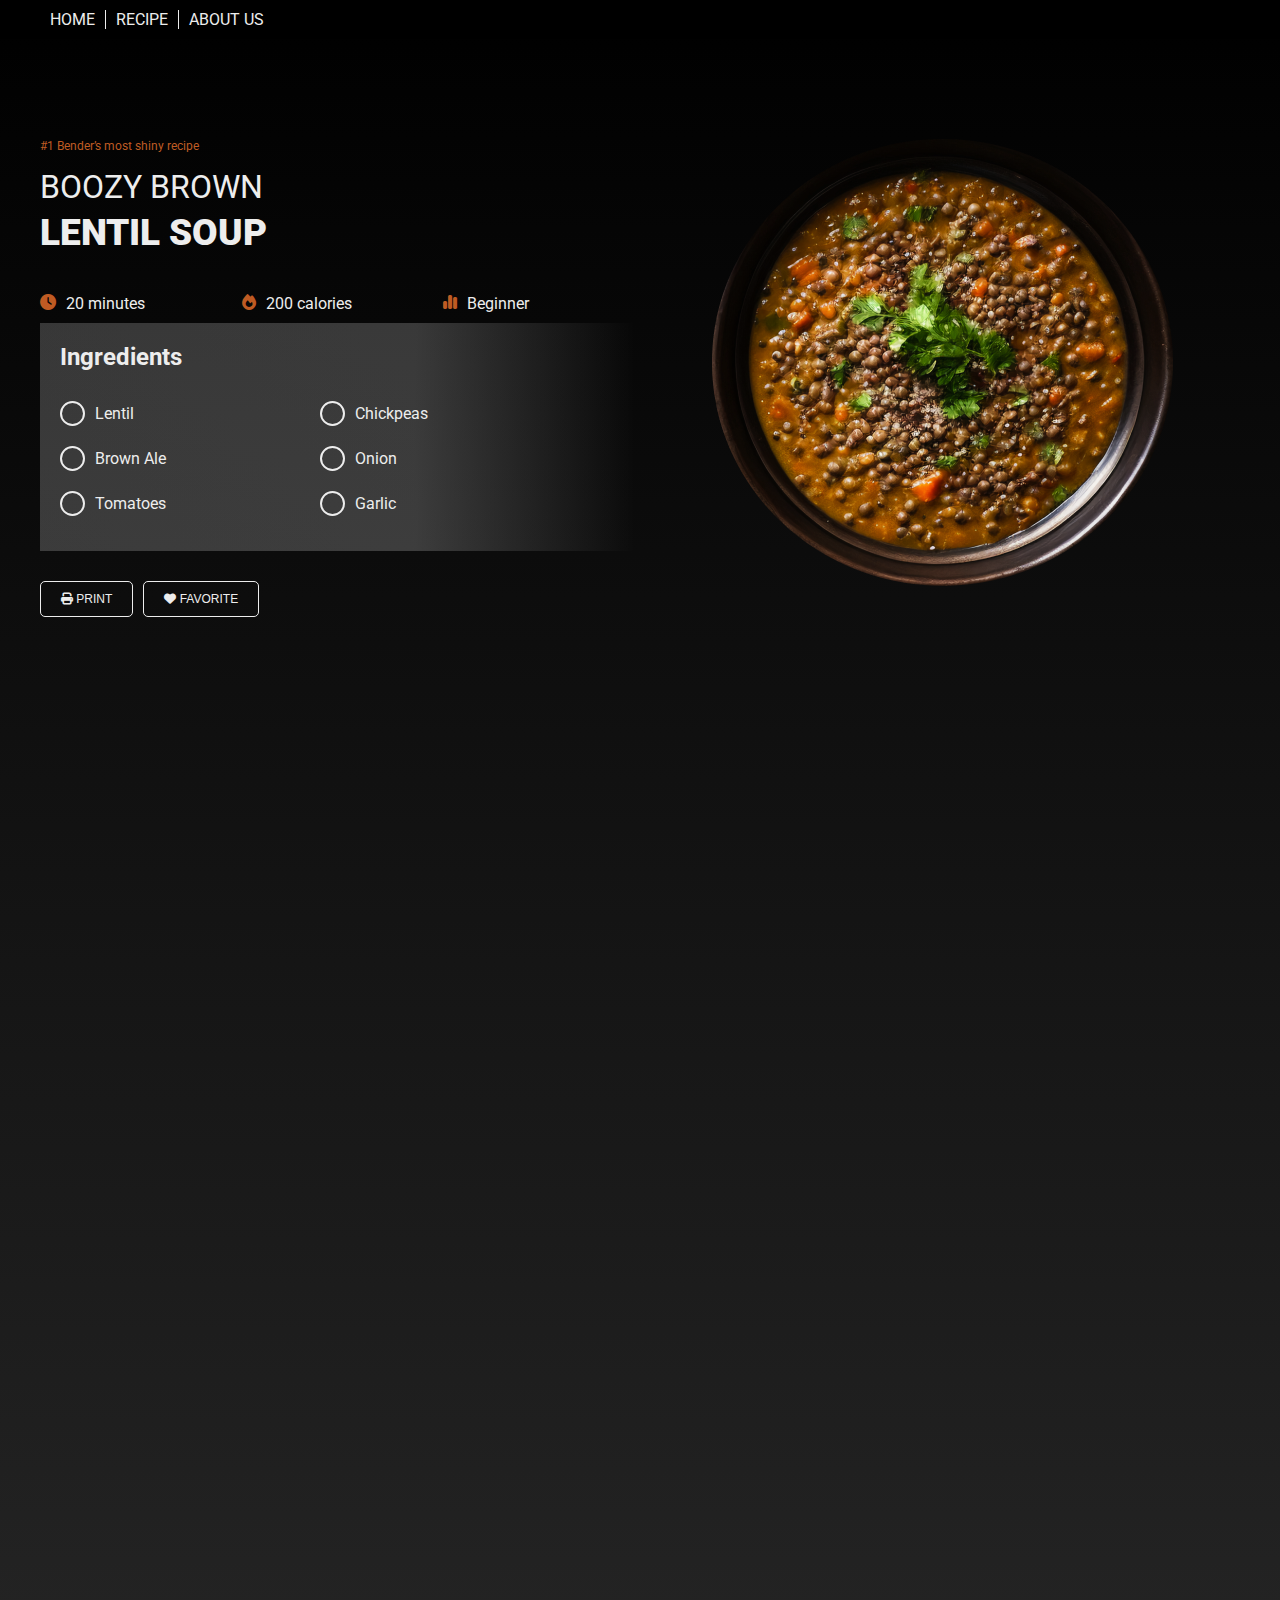
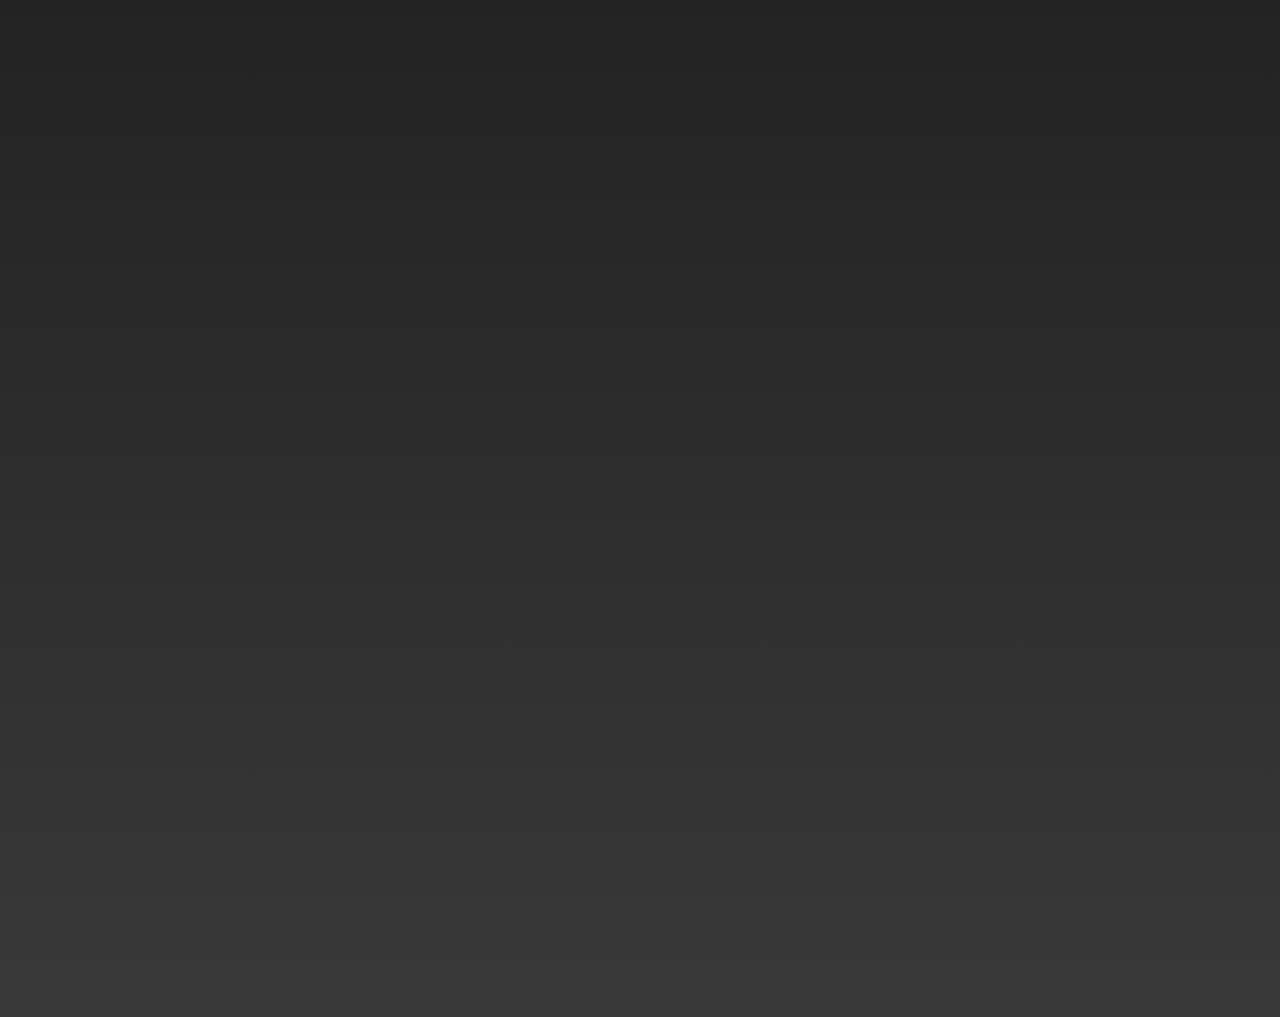
<file: subpage.html>
<!DOCTYPE html>
<html lang="en">
<head>
  <link rel="stylesheet" href="css/style.css">
  <link rel="stylesheet" href="https://cdnjs.cloudflare.com/ajax/libs/font-awesome/6.6.0/css/all.min.css">
  <meta charset="UTF-8">
  <meta name="viewport" content="width=device-width, initial-scale=1.0">
  <title>Recipe Webpage</title>
</head>
<body>
  <div class="container">

    <nav class="navigation">
      <div class="menu-container">
        <ul>
          <li>
            <a href="/">Home</a>
          </li>
          <li>
            <a href="subpage.html">Recipe</a>
          </li>
          <li>
            <a href="#">About us</a>
          </li>
        </ul>
      </div>
    </nav>

    

    <section class="recipe_details">
      <div class="recipe_details_left">
        <div class="recipe-hero-text">
          <p class="recipe-hero-text-smallest color-primary">#1 Bender’s most shiny recipe</p>
          <p class="recipe-hero-text-medium">Boozy brown</p>
          <p class="recipe-hero-text-large">Lentil soup</p>
        </div>
        
        <!-- div element to contain 3 info, checkboxes and 2 buttons -->
        <div class="recipe_details_ingredient_block">

          <!-- Part I -->
          <!-- div element .recipe_details_ingredient_block_info_three + .recipe_details_ingredient_block_info_three_item*3 with i+p as children -->
          <div class="recipe_details_ingredient_block_info_three">
            <div class="recipe_details_ingredient_block_info_three_item">
              <i class="fas fa-clock"></i>
              <p>20 minutes</p>
            </div>
            <div class="recipe_details_ingredient_block_info_three_item">
              <i class="fas fa-fire"></i>
              <p>200 calories</p>              
            </div>
            <div class="recipe_details_ingredient_block_info_three_item">
              <i class="fas fa-chart-simple"></i>
              <p>Beginner</p>
            </div>
          </div>

       
          <div class="recipe_details_ingredients">
            <!-- Part II -->
            <!-- header (h4) + div element (.recipe_details_ingredient_block_checkboxes) & input fields-->
            <h4>Ingredients</h4>
            <div class="recipe_details_ingredient_block_checkboxes">
              <label><input type="checkbox"> Lentil </label>
              <label><input type="checkbox"> Chickpeas </label>
              <label><input type="checkbox"> Brown Ale </label>
              <label><input type="checkbox"> Onion </label>
              <label><input type="checkbox"> Tomatoes </label>
              <label><input type="checkbox"> Garlic </label>
            </div>
          </div>

          <!-- Part III -->
          <!-- div element .recipe_details_ingredient_block_buttons with 2 buttons and i + a as children -->
          <div class="recipe_details_ingredient_block_buttons">
            <button>
              <i class="fas fa-print"></i>
              <a href="">Print</a>
            </button>
            <button>
              <i class="fas fa-heart"></i>
              <a href="">Favorite</a>
            </button>
          </div>

        </div>
      </div>

      <!-- right side contains image -->
      <div class="recipe_details_right">
        <div class="recipe_details_right_image">
          <img src="img/boozeLentil.png" alt="">
        </div>
      </div>
    </section>

    <!-- div element .recipe_instruction_one with .filler_block as child :: just to take up space for future ul>li -->
    <section class="recipe_instruction_one">
      <div class="filler_block"></div>
    </section>

    <section class="recipe_instruction_one">

    </section>

    <footer></footer>

  </div>
</body>
</html>
</file>
<file: css/style.css>
@import url('https://fonts.googleapis.com/css2?family=Roboto:ital,wght@0,100;0,300;0,400;0,500;0,700;0,900;1,100;1,300;1,400;1,500;1,700;1,900&display=swap');
@import url('https://fonts.googleapis.com/css2?family=Roboto+Condensed:ital,wght@0,100..900;1,100..900&display=swap');

:root {

   /* Dimensions */
   --width-full: 100%;
   --width-12col: 1200px;     

   /* Grid Settings */
   --grid-gap: 10px;

   --padding-default: 20px;

   /* Colors */
   --background-color-navigation: #00000088;
   --background-color-light: #ededed;
   --background-color-dark-bg: #111111;
   --primary-color: #bf5b23;
   --color-white: #ffffff;
   --color_dark: #373737;
   --color-light: #ebebeb;


   /* color swatch category */
   --category-seafood: #3E30E2;
   --category-chicken: #249C8E;
   --category-meats: #D09189;
   --category-veg: #298F3F;
   --category-dessert: #9374EB;
   --category-misc: #9A951E;
   --category-pasta: #BF5B23;
}

/* reset CSS */
* {
  margin:0;
  padding:0;
  box-sizing: border-box;
}

/** Global Styles */
.category-seafood {
  color:var(--category-seafood);
}

body {
  background-color:var(--background-color-dark-bg);
  font-family: "Roboto", sans-serif;
}

.container {
  background: rgb(0,0,0);
  background: linear-gradient(180deg, rgba(0,0,0,1) 0%, rgb(57, 57, 57) 100%);
  width:var(--width-full);
  height:auto;
}

.navigation {
  background-color: var(--background-color-navigation);
  position:relative;
  z-index: 1000;
}

.menu-container {
  width:var(--width-12col);
  margin: 0 auto;
}

.menu-container ul {
  display:flex
}

.menu-container ul li {
  list-style-type: none;
  margin:10px 0 10px 0;
}

.menu-container ul li a {
  color:var(--background-color-light);
  text-decoration: none;
  text-transform: uppercase;
  border-right: 1px solid var(--background-color-light);
  padding: 0 10px 0 10px;
}

.menu-container ul li a:hover {
  color:var(--primary-color);
}

.menu-container ul li:last-child a {
  border-right: none;
}

.hero { /* Parent with 100% width*/
  background-image: url('https://picsum.photos/1920/800');
  width:var(--width-full);
  height:auto;
  min-height:600px;
  background-repeat: no-repeat;
  background-size: cover;
  background-position: center center;

  margin-top:-40px;
  color:var(--background-color-light);
} 

.hero-container {/* child to follow to 12 column */
  display:grid;
  grid-template-columns: repeat(12, 1fr);
  grid-template-rows: auto auto auto;
  width:var(--width-12col);
  gap:var(--grid-gap);
  margin: 0 auto;
} 

.hero-text {
  grid-column: 1 / span 4;
  margin-top:200px;
  grid-row: 1;
}

.hero-text-smallest {
  font-size: 12px;
}

.hero-text-medium {
  font-size: 32px;
  text-transform: uppercase;
  margin-top:15px;
}

.hero-text-large {
  font-size: 37px;
  text-transform: uppercase;
  font-weight: 900;
  margin-top:5px;
  margin-bottom:15px
}

.hero-search {
  grid-column: 2 / span 3;
  margin-top:60px;
  grid-row: 2;
}

.search-input {
  background-color: transparent;
  -webkit-appearance: none;
  outline:none;
  border: 1px solid var(--background-color-light);
  border-radius: 5px;
  padding: 10px 20px 10px 40px;
  color:var(--background-color-light)
}

.search-input::placeholder {
  color:var(--background-color-light);
}

/* Working now, copy this */
.todays_recipe {  
  height: fit-content;
  width:var(--width-full);
  display:grid;
  grid-template-columns: 1fr;
  grid-template-rows: 130px auto;
  gap:var(--grid-gap);
}  /* end copy */


.todays_recipes_content_block_image {
/*   clip-path: polygon(50% 0%, 61% 35%, 98% 35%, 68% 57%, 79% 91%, 50% 70%, 21% 91%, 32% 57%, 2% 35%, 39% 35%);
 */}

.todays_recipes_content_block_image img {
  height: 200px;
  width:100%;
  background-size: cover ;
  background-position: center;
  border-radius: 5px 5px 0 0;

}

.todays_recipes_headline {
  color:var(--color-white);
  height:60px;
  border-bottom: 1px solid var(--color-white);
  text-transform: uppercase;
  font-weight:700;
  margin-top:70px;
  display:flex;
  align-items: center;
  justify-self: flex-start;
  margin: 0 auto;
  width:var(--width-12col);
  font-size:50px;
  text-shadow: 1px 1px 2px var(--background-color-dark-bg);
}
 
.todays_recipes_content {
  display:grid;
  grid-template-columns: repeat(4, 1fr);
  gap:var(--grid-gap);
  box-sizing: border-box;
  width:var(--width-12col);
  margin: 0 auto;
}

.todays_recipes_content_block {
  background-color: var(--background-color-light);
  border-radius: 5px;
  box-shadow: 1px 1px 1px var(--background-color-dark-bg);
}

.todays_recipes_content_block_text {
  padding: 20px;
  color: var(--color_dark);
  display:flex;
  flex-direction: column;
  justify-content: space-between;
  flex:1;
}

.todays_recipes_content_block_text h4 {
  text-transform: uppercase;
  font-size:22px;
  font-weight: 700;
  margin:0 0 10px 0;
}

.todays_recipes_content_block_text p {
  font-size: 16px;
  font-family: 'Roboto Condensed', sans-serif;
}

.todays_recipes_content_block_bottom_area {
  display: flex;
  justify-content:space-between ;
  margin:20px 0 0 0;
}
/* refactor later start*/
.todays_recipes_content_block_bottom_area_left {
  display:flex;
  flex-direction: column;
  justify-content: space-between;
  padding:0 0 0 10px;
  border-left: 1px solid var(--category-seafood);
  text-transform: uppercase;
}

div[data-category="seafood"] {
  border-left: 1px solid var(--category-seafood);
}

p[data-category="seafood"] {
  color: var(--category-seafood);
}

div[data-category="chicken"] {
  border-left: 1px solid var(--category-chicken);
}

p[data-category="chicken"] {
  color: var(--category-chicken);
}

div[data-category="pasta"] {
  border-left: 1px solid var(--category-pasta);
}

p[data-category="pasta"] {
  color: var(--category-pasta);
}

div[data-category="veg"] {
  border-left: 1px solid var(--category-veg);
}

p[data-category="veg"] {
  color: var(--category-veg);
}

div[data-category="meats"] {
  border-left: 1px solid var(--category-meats);
}

p[data-category="meats"] {
  color: var(--category-meats);
}

div[data-category="dessert"] {
  border-left: 1px solid var(--category-dessert);
}

p[data-category="dessert"] {
  color: var(--category-dessert);
}

div[data-category="misc"] {
  border-left: 1px solid var(--category-misc);
}

p[data-category="misc"] {
  color: var(--category-misc);
}

#chicken-icon {
  color: var(--category-chicken);
}

#cat-test::after {
  content: attr(data-category);
}

/* .category-color {
  color: var(--category-seafood);
} */
/* refactor later end*/

.todays_recipes_content_block_bottom_area_right {}

.todays_recipes_content_block_bottom_area_right button {
  background-color: var(--color_dark);
  border: 1px solid var(--background-color-light);
  padding:8px 16px;
  border-radius:5px;
  font-size: 12px;
  font-weight: 700;
  cursor:pointer;
}

.todays_recipes_content_block_bottom_area_right button a {
  color:var(--background-color-light);
  text-decoration: none;
  text-transform: uppercase;
  font-size: 12px;
}


/* Recipe_page */
.color-primary {
  color:var(--primary-color);
}

.recipe_details {
  display:grid;
  grid-template-columns: repeat(12, 1fr);
  grid-template-rows: auto;
  gap:var(--grid-gap);
  width:var(--width-12col);
  margin: 0 auto;
  padding:100px 0 0 0;
}

.recipe_details_left {
  grid-column: 1 / span 6;
}


.recipe-hero-container {/* child to follow to 12 column */
  display:grid;
  grid-template-columns: repeat(12, 1fr);
  grid-template-rows: auto auto auto;
  width:var(--width-12col);
  gap:var(--grid-gap);
  margin: 0 auto;
} 

.recipe-hero-text {
  grid-column: 1 / span 4;
  margin-top:0px;
  grid-row: 1;
  color: var(--background-color-light);
}

.recipe-hero-text-smallest {
  font-size: 12px;
}

.recipe-hero-text-medium {
  font-size: 32px;
  text-transform: uppercase;
  margin-top:15px;
}

.recipe-hero-text-large {
  font-size: 37px;
  text-transform: uppercase;
  font-weight: 900;
  margin-top:5px;
  margin-bottom:15px
}


/* START HERE */
/* PART I - Three icon+info */
.recipe_details_ingredient_block_info_three {
  display: grid;
  grid-template-columns: repeat(3, 1fr);
  gap: var(--grid-gap);
  margin:30px 0 0 0;
  color: var(--background-color-light);
}

.recipe_details_ingredient_block_info_three_item {
  display: flex;
  padding: 10px 0;
}

.recipe_details_ingredient_block_info_three_item i {
  color: var(--primary-color);
  padding: 0 10px 0 0;
}

/* Part I End */



/* PART II - input field ingredients start */
.recipe_details_ingredients {
  margin: 0 0 30px 0 ;
  color: var(--background-color-light);
  padding: 20px 20px 5px 20px;
  background: rgb(217,217,217);
  background: linear-gradient(90deg, rgba(217,217,217,0.2329306722689075) 0%, rgba(217,217,217,0.23853291316526615) 63%, rgba(217,217,217,0) 100%);
}

.recipe_details_ingredients h4 {
  font-size: 24px;
  margin: 0 0 20px 0;
}

.recipe_details_ingredient_block_checkboxes {
  display: flex;
  flex-wrap: wrap;
  margin: 0 0 20px 0;
}

.recipe_details_ingredients label {
  width: 45%;
  display: flex;
  margin:10px 10px 10px 0;
  font-size:16px;
  align-items: center;
}

.recipe_details_ingredients input[type="checkbox"] {
  appearance: none;
  width: 25px;
  height: 25px;
  border-radius: 50%;
  border: 2px solid var(--background-color-light); 
  margin-right: 10px;
  cursor: pointer;
  position: relative;
}

.recipe_details_ingredients input[type="checkbox"]:checked {
  background-color: var(--primary-color);
  border: none;
}

.recipe_details_ingredients input[type="checkbox"]:checked::after {
  content: '';
  display: block;
  width:5px;
  height: 10px;
  border: solid var(--background-color-light);
  border-width: 0 2px 2px 0;
  transform: translate(-50%, -50%) rotate(45deg);
  position: absolute;
  top: 45%;
  left:50%;
}


/* input field ingredients end - PART II end */



/* PART III - buttons after input fields */
.recipe_details_ingredient_block_buttons {
  display: flex;
  margin: 30px 0 0 0;
}

.recipe_details_ingredient_block_buttons button {
  background-color: transparent;
  border: 1px solid var(--background-color-light);
  border-radius: 5px;
  padding: 10px 20px;
  font-size: 12px;
  text-transform: uppercase;
  margin: 0 10px 0 0;
}

.recipe_details_ingredient_block_buttons button a {
  text-decoration: none;
  color: var(--background-color-light);
}

.recipe_details_ingredient_block_buttons button i {

  color: var(--background-color-light);
}
/* PART III END */



/* Right side top */
.recipe_details_right {
  grid-column: 7 / span 6;
  height: fit-content;
  display: flex;
  justify-content: center;
  align-items: center;
}

.recipe_details_right_image {
 
  height: 100%;
  background-repeat: no-repeat;
  background-size: cover;
  background-position: center center;
} 

.recipe_details_right_image img {
  width:100%;
  height: 100%;
  max-width: fit-content;
  max-height: 500px;

}

/* filler to fake rest of page */

.filler_block {
  height: 2000px;
  width: 100%;
 }
</file>
